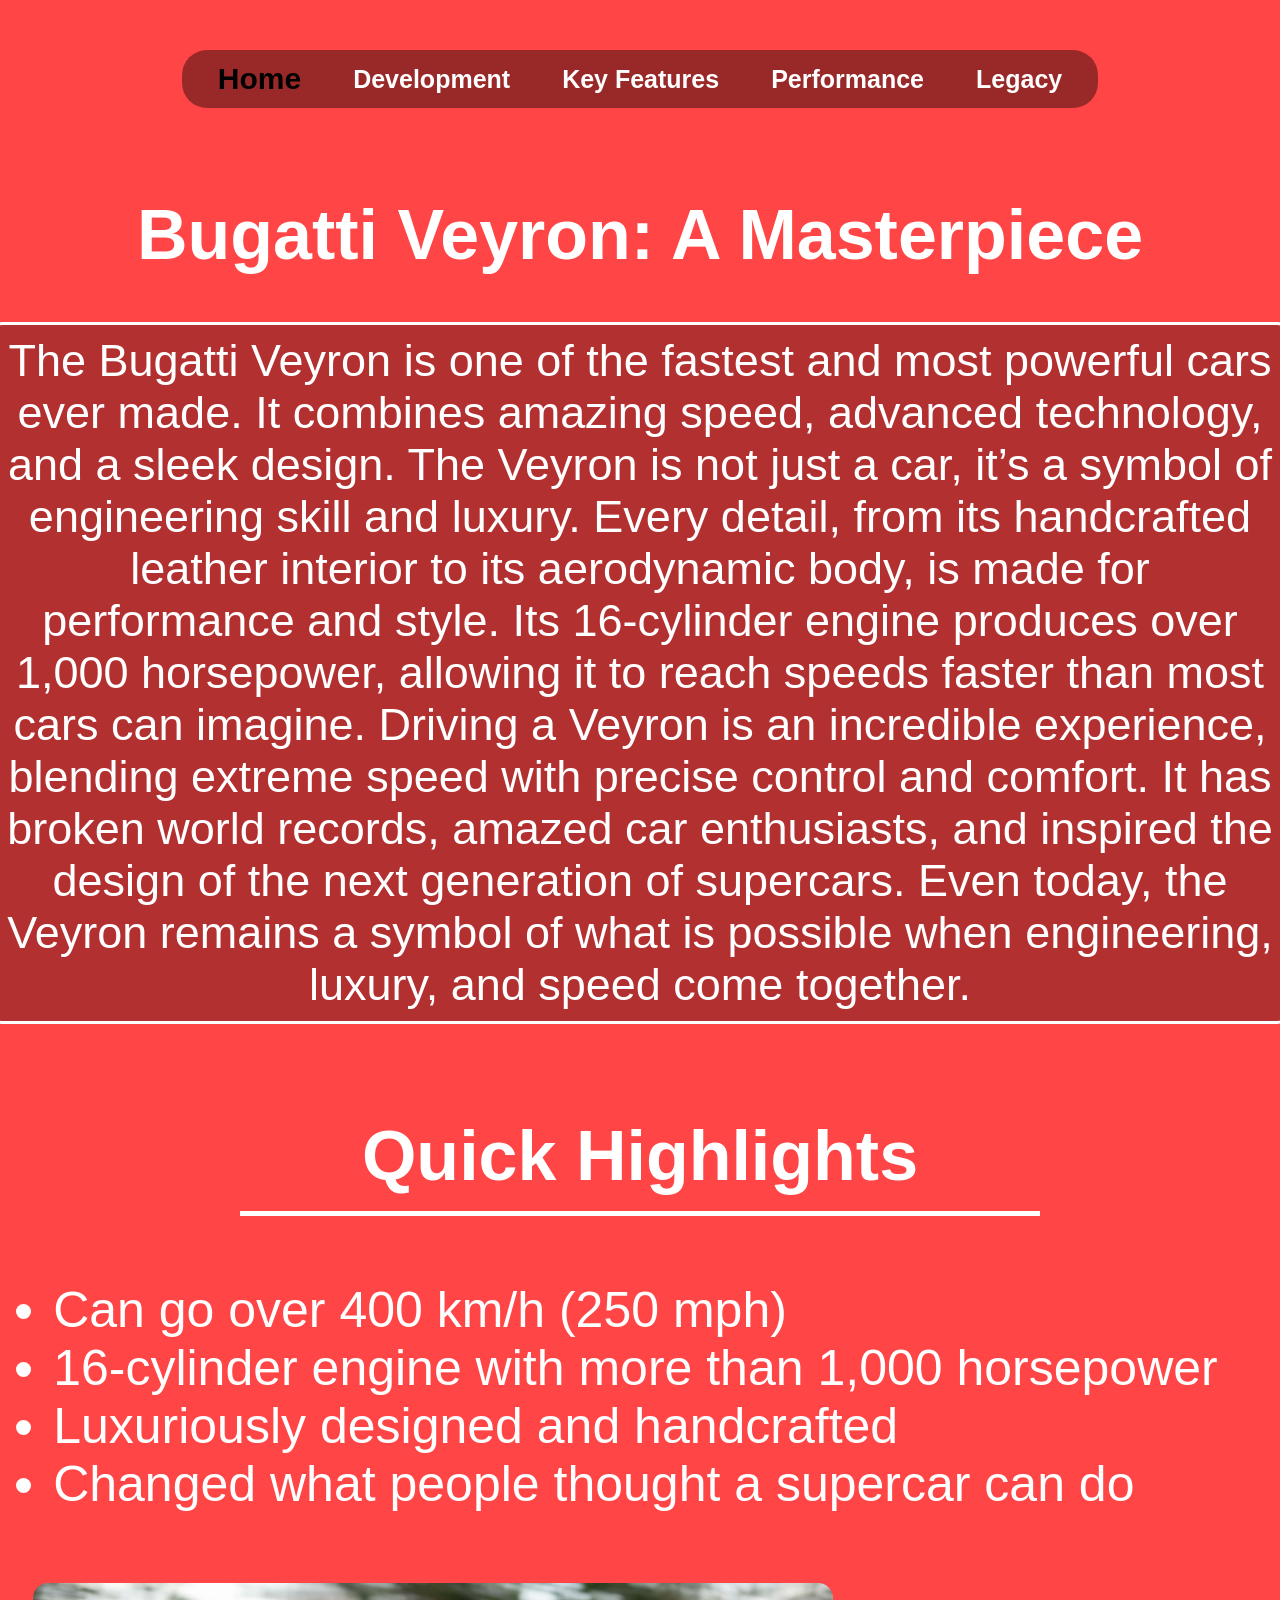
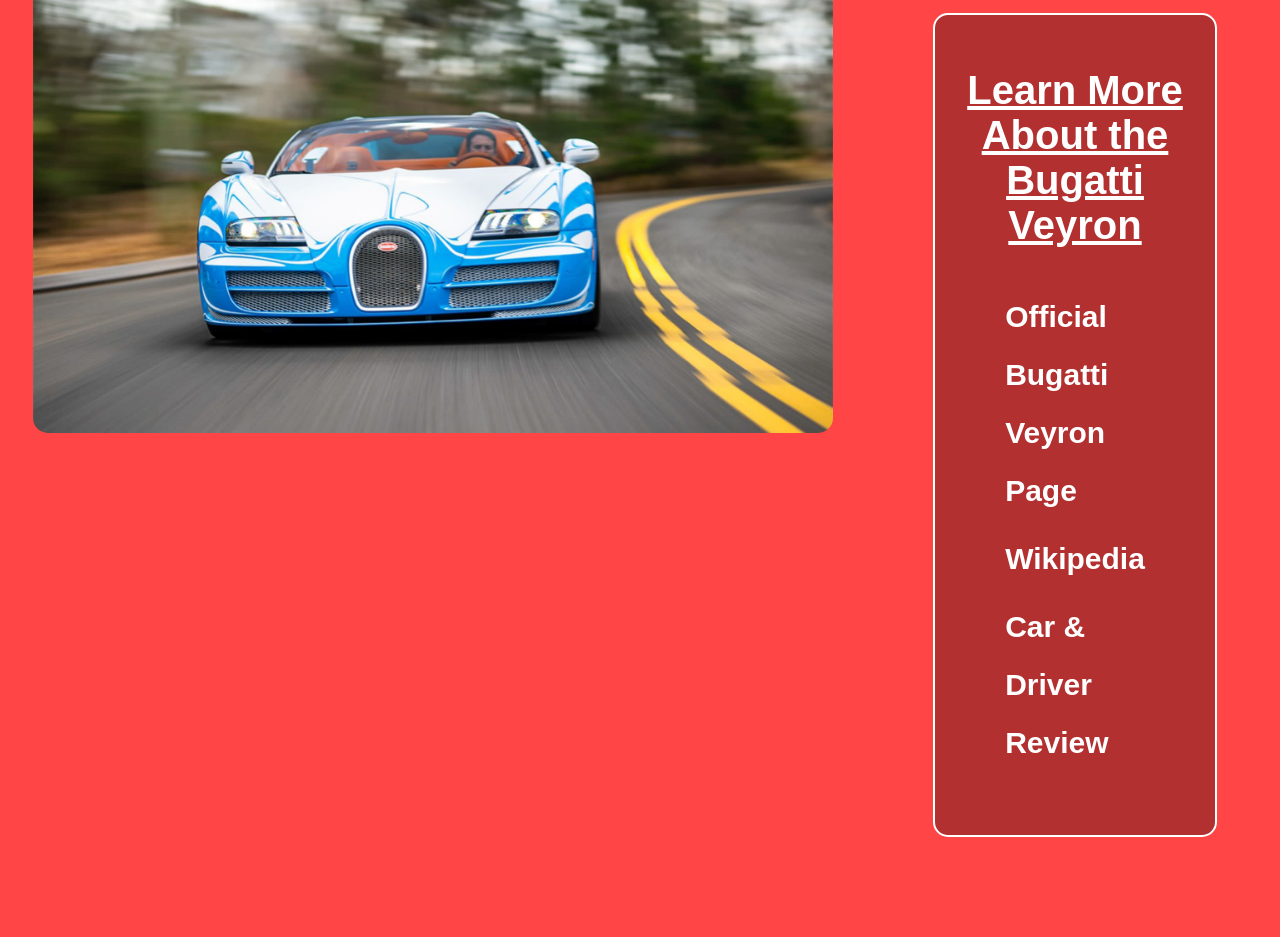
<file: index.html>
<!DOCTYPE html>
<html lang="en">
<head>
    <meta charset="UTF-8">
    <meta name="viewport" content="width=device-width, initial-scale=1.0">
    <title>The Bugatti Veyron</title>
    <link rel="stylesheet" href="style.css">
</head>
<body>

    <ul class="topnav">
         <li><a class="active" href="index.html">Home</a></li>
         <li><a href="dev.html">Development</a></li>
         <li><a href="key.html">Key Features</a></li>
         <li><a href="perf.html">Performance</a></li>
         <li><a href="legacy.html">Legacy</a></li>
    </ul>

    <div class="content">
        <h1>Bugatti Veyron: A Masterpiece</h1>
            <p>The Bugatti Veyron is one of the fastest and most powerful cars ever made. It combines amazing speed, advanced technology, and a sleek design. The Veyron is not just a car, it’s a symbol of engineering skill and luxury. Every detail, from its handcrafted leather interior to its aerodynamic body, is made for performance and style. Its 16-cylinder engine produces over 1,000 horsepower, allowing it to reach speeds faster than most cars can imagine. Driving a Veyron is an incredible experience, blending extreme speed with precise control and comfort. It has broken world records, amazed car enthusiasts, and inspired the design of the next generation of supercars. Even today, the Veyron remains a symbol of what is possible when engineering, luxury, and speed come together.</p>

    <h1 class="title">Quick Highlights</h1>
        <ul>
            <li>Can go over 400 km/h (250 mph)</li>
            <li>16-cylinder engine with more than 1,000 horsepower</li>
            <li>Luxuriously designed and handcrafted</li>
            <li>Changed what people thought a supercar can do</li>
        </ul>

    <div class="info-section">
        <img src="home-bugatti.jpg" class="veyron-img">

    <div class="links-section">
        <h2><u>Learn More About the Bugatti Veyron</u></h2>
            <ul>
                <li><a href="https://www.bugatti.com/models/veyron/" target="_blank">Official Bugatti Veyron Page</a></li>
                <li><a href="https://en.wikipedia.org/wiki/Bugatti_Veyron" target="_blank">Wikipedia</a></li>
                <li><a href="https://www.caranddriver.com/bugatti/veyron" target="_blank">Car & Driver Review</a></li>
            </ul>
    </div>
    </div>

</body>
</html>
</file>
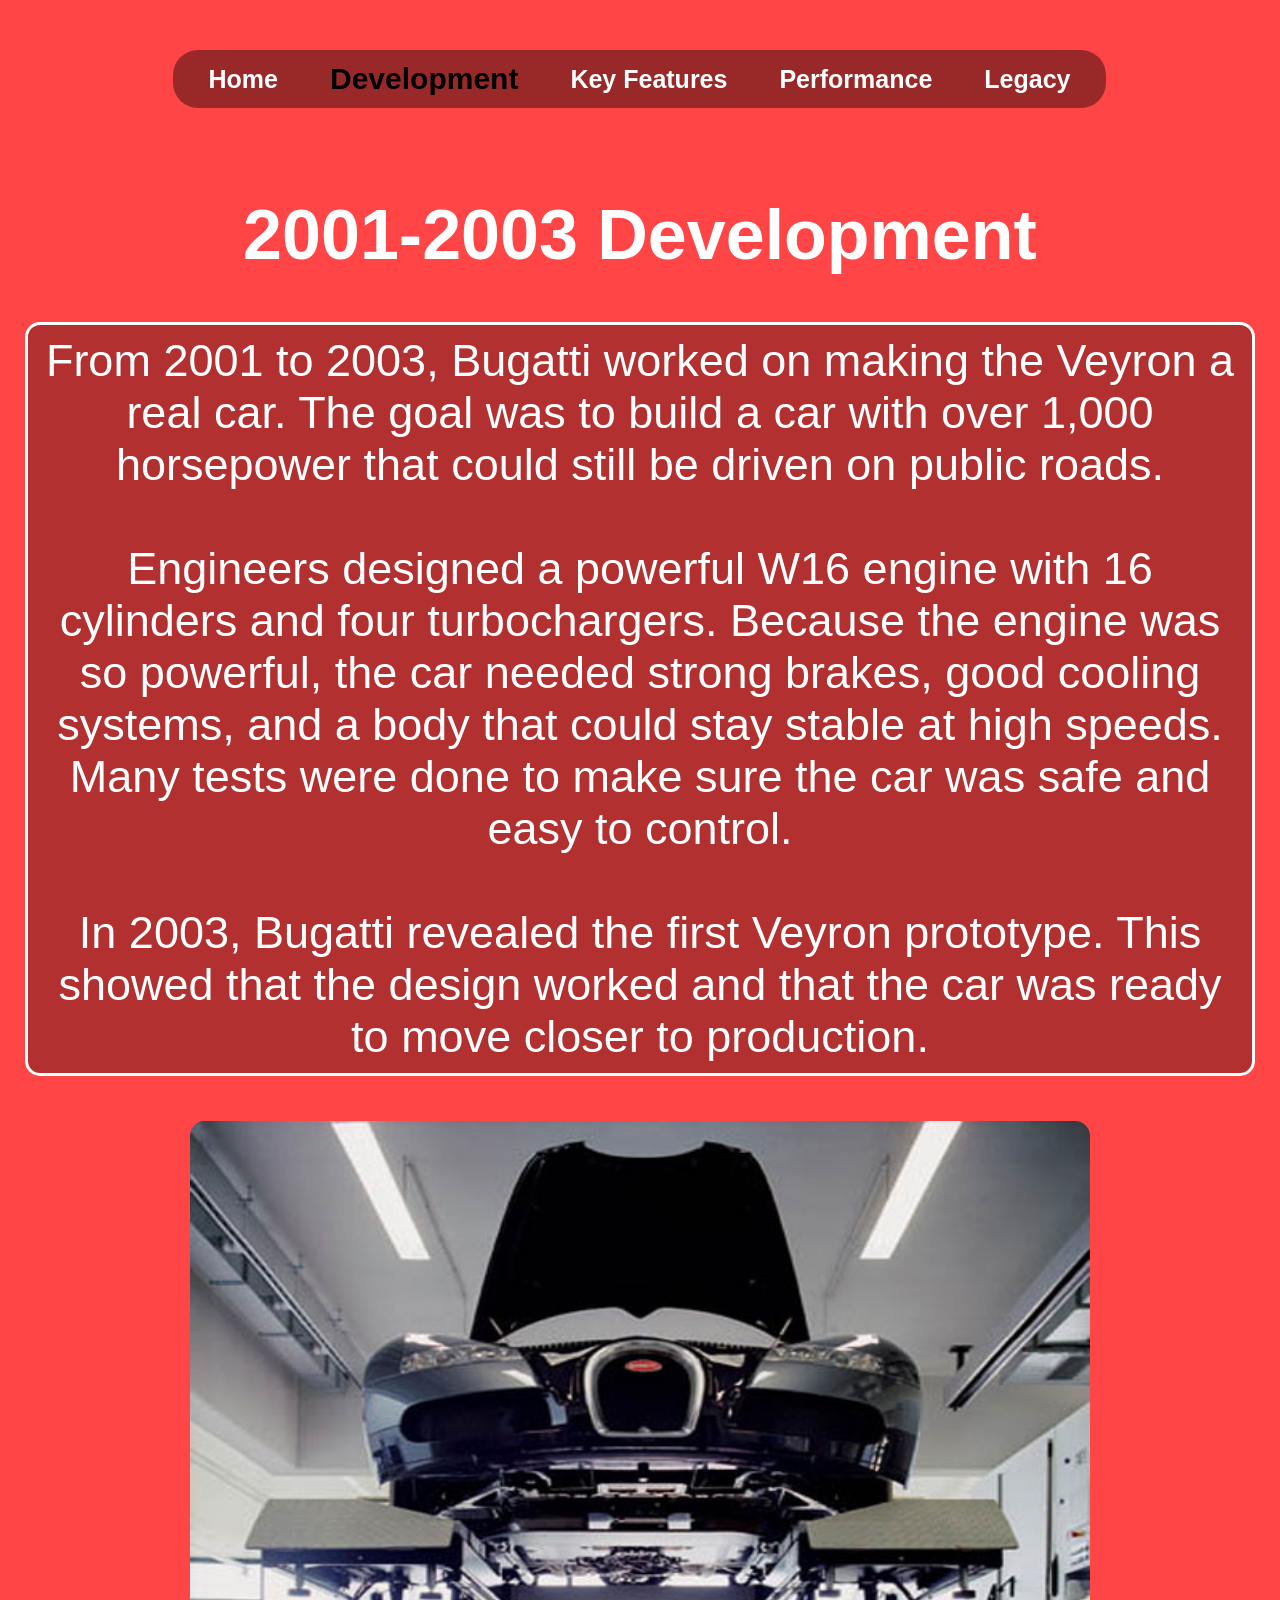
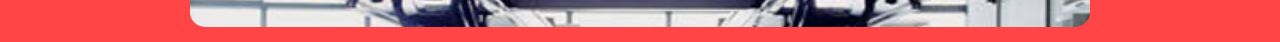
<file: dev.html>
<!DOCTYPE html>
<html lang="en">
<head>
    <meta charset="UTF-8">
    <meta name="viewport" content="width=device-width, initial-scale=1.0">
    <title>The Bugatti Veyron</title>
    <link rel="stylesheet" href="style.css">
</head>
<body>

    <ul class="topnav">
         <li><a href="index.html">Home</a></li>
         <li><a class="active" href="dev.html">Development</a></li>
         <li><a href="key.html">Key Features</a></li>
         <li><a href="perf.html">Performance</a></li>
         <li><a href="legacy.html">Legacy</a></li>
    </ul>

    <div class="content">
        <h1>2001-2003 Development</h1>
            <p>From 2001 to 2003, Bugatti worked on making the Veyron a real car. The goal was to build a car with over 1,000 horsepower that could still be driven on public roads.
            <br><br>
            Engineers designed a powerful W16 engine with 16 cylinders and four turbochargers. Because the engine was so powerful, the car needed strong brakes, good cooling systems, and a body that could stay stable at high speeds. Many tests were done to make sure the car was safe and easy to control.
            <br><br>
            In 2003, Bugatti revealed the first Veyron prototype. This showed that the design worked and that the car was ready to move closer to production.</p>

    <img src="dev-veyron.jpg" class="veyron-dev">

</body>
</html>
</file>
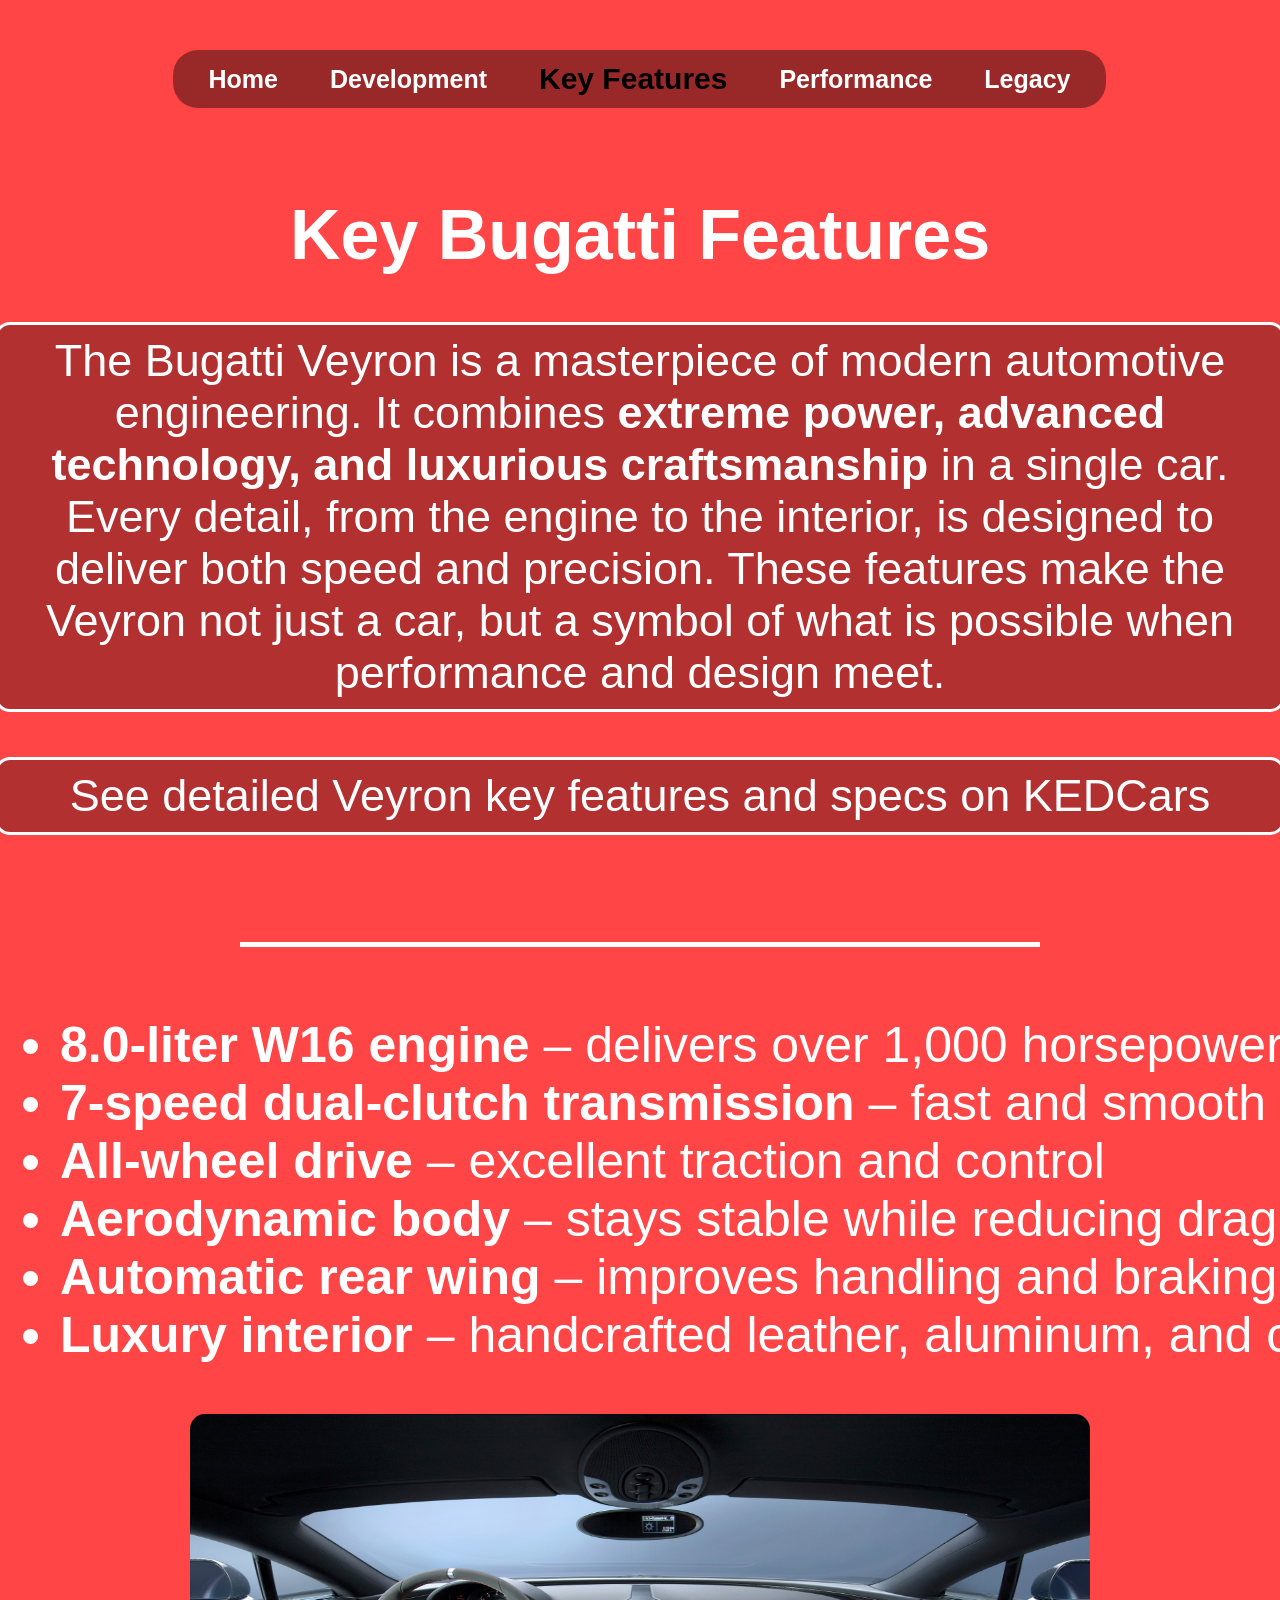
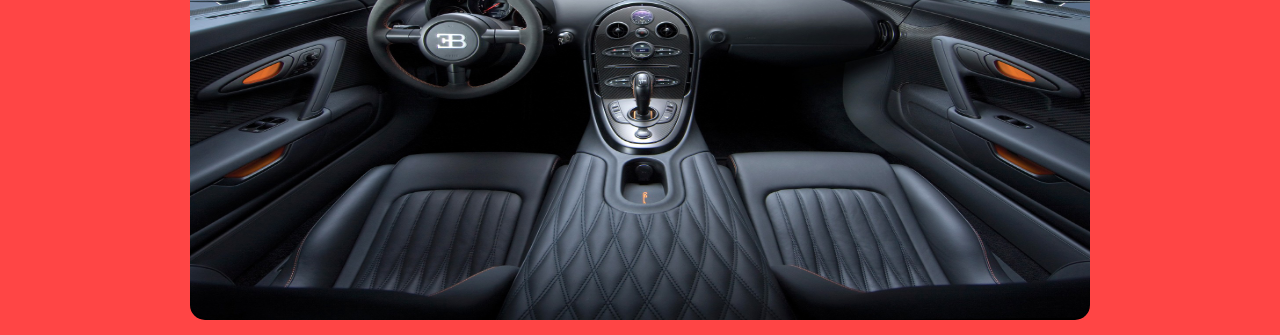
<file: key.html>
<!DOCTYPE html>
<html lang="en">
<head>
    <meta charset="UTF-8">
    <meta name="viewport" content="width=device-width, initial-scale=1.0">
    <title>The Bugatti Veyron</title>
    <link rel="stylesheet" href="style.css">
</head>
<body>

    <ul class="topnav">
         <li><a href="index.html">Home</a></li>
         <li><a href="dev.html">Development</a></li>
         <li><a class="active" href="key.html">Key Features</a></li>
         <li><a href="perf.html">Performance</a></li>
         <li><a href="legacy.html">Legacy</a></li>
    </ul>

    <div class="content">
        <h1>Key Bugatti Features</h1>
            <p>The Bugatti Veyron is a masterpiece of modern automotive engineering. It combines <b>extreme power, advanced technology, and luxurious craftsmanship </b> in a single car. Every detail, from the engine to the interior, is designed to deliver both speed and precision. These features make the Veyron not just a car, but a symbol of what is possible when performance and design meet.</p>

    <p><a href="https://kedcars.com/bugatti-veyron/" target="_blank" class="feature-link">See detailed Veyron key features and specs on KEDCars</a></p>


    <h1 class="title"></h1>
        <ul class="features-list">
            <li><b>8.0-liter W16 engine</b> – delivers over 1,000 horsepower</li>
            <li><b>7-speed dual-clutch transmission</b> – fast and smooth gear changes</li>
            <li><b>All-wheel drive</b> – excellent traction and control</li>
            <li><b>Aerodynamic body</b> – stays stable while reducing drag</li>
            <li><b>Automatic rear wing</b> – improves handling and braking</li>
            <li><b>Luxury interior</b> – handcrafted leather, aluminum, and carbon fiber</li>
        </ul>

    <img src="inter-veyron.jpg" class="veyron-dev">

</body>
</html>
</file>
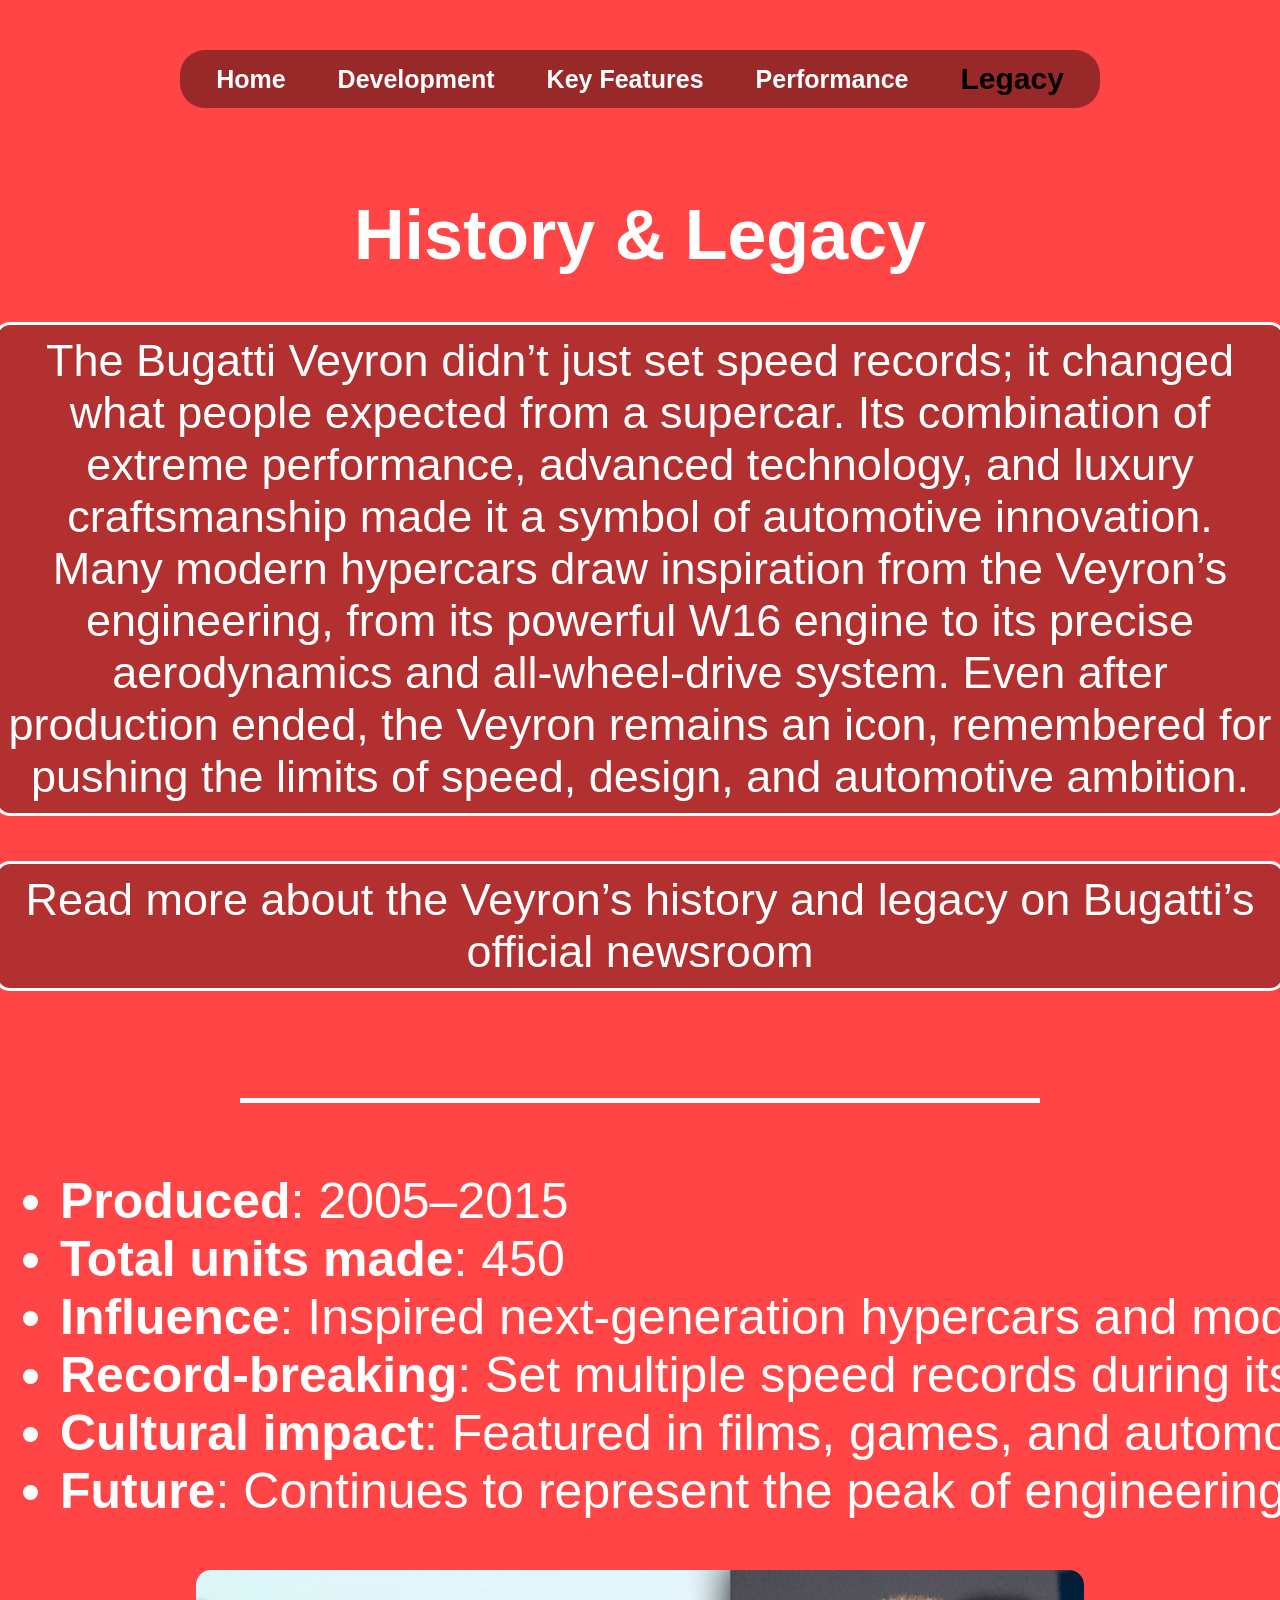
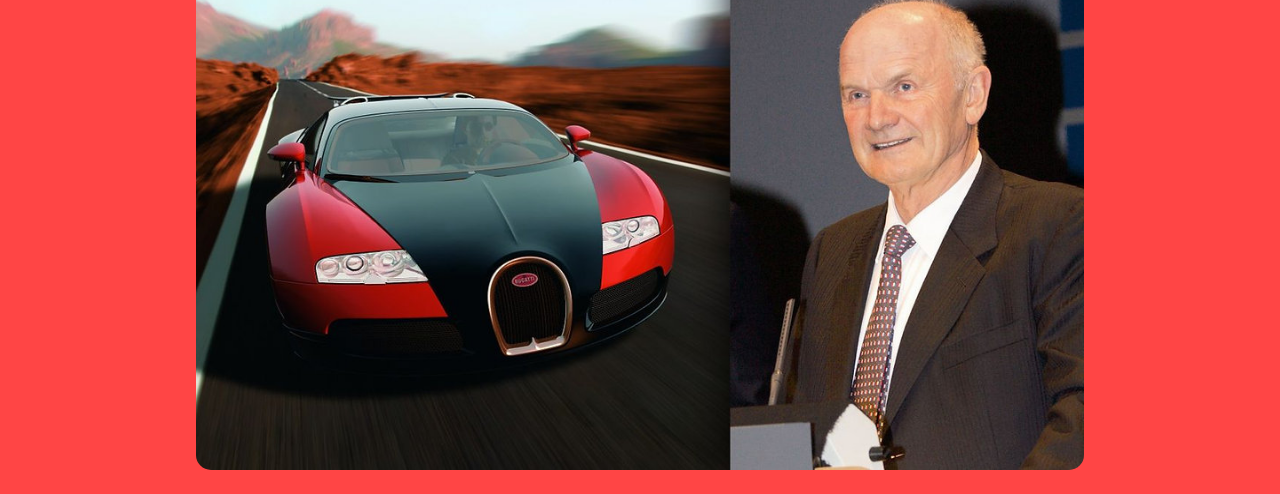
<file: legacy.html>
<!DOCTYPE html>
<html lang="en">
<head>
    <meta charset="UTF-8">
    <meta name="viewport" content="width=device-width, initial-scale=1.0">
    <title>The Bugatti Veyron</title>
    <link rel="stylesheet" href="style.css">
</head>
<body>

    <ul class="topnav">
         <li><a href="index.html">Home</a></li>
         <li><a href="dev.html">Development</a></li>
         <li><a href="key.html">Key Features</a></li>
         <li><a href="perf.html">Performance</a></li>
         <li><a class="active" href="legacy.html">Legacy</a></li>
    </ul>

    <div class="content">
        <h1>History & Legacy</h1>
            <p>The Bugatti Veyron didn’t just set speed records; it changed what people expected from a supercar. Its combination of extreme performance, advanced technology, and luxury craftsmanship made it a symbol of automotive innovation. Many modern hypercars draw inspiration from the Veyron’s engineering, from its powerful W16 engine to its precise aerodynamics and all-wheel-drive system. Even after production ended, the Veyron remains an icon, remembered for pushing the limits of speed, design, and automotive ambition.</p>

    <p><a href="https://newsroom.bugatti.com/press-releases/bugatti-veyron-the-legacy-behind-a-legendary-name" target="_blank" class="feature-link"> Read more about the Veyron’s history and legacy on Bugatti’s official newsroom</a></p>

    <h1 class="title"></h1>
        <ul class="features-list">
            <li><b>Produced</b>: 2005–2015</li>
            <li><b>Total units made</b>: 450</li>
            <li><b>Influence</b>: Inspired next-generation hypercars and modern Bugatti models</li>
            <li><b>Record-breaking</b>: Set multiple speed records during its production run</li>
            <li><b>Cultural impact</b>: Featured in films, games, and automotive history books</li>
            <li><b>Future</b>: Continues to represent the peak of engineering, luxury, and performance</li>
        </ul>

    <img src="legacy-veyron.jpg" class="veyron-l">

</body>
</html>
</file>
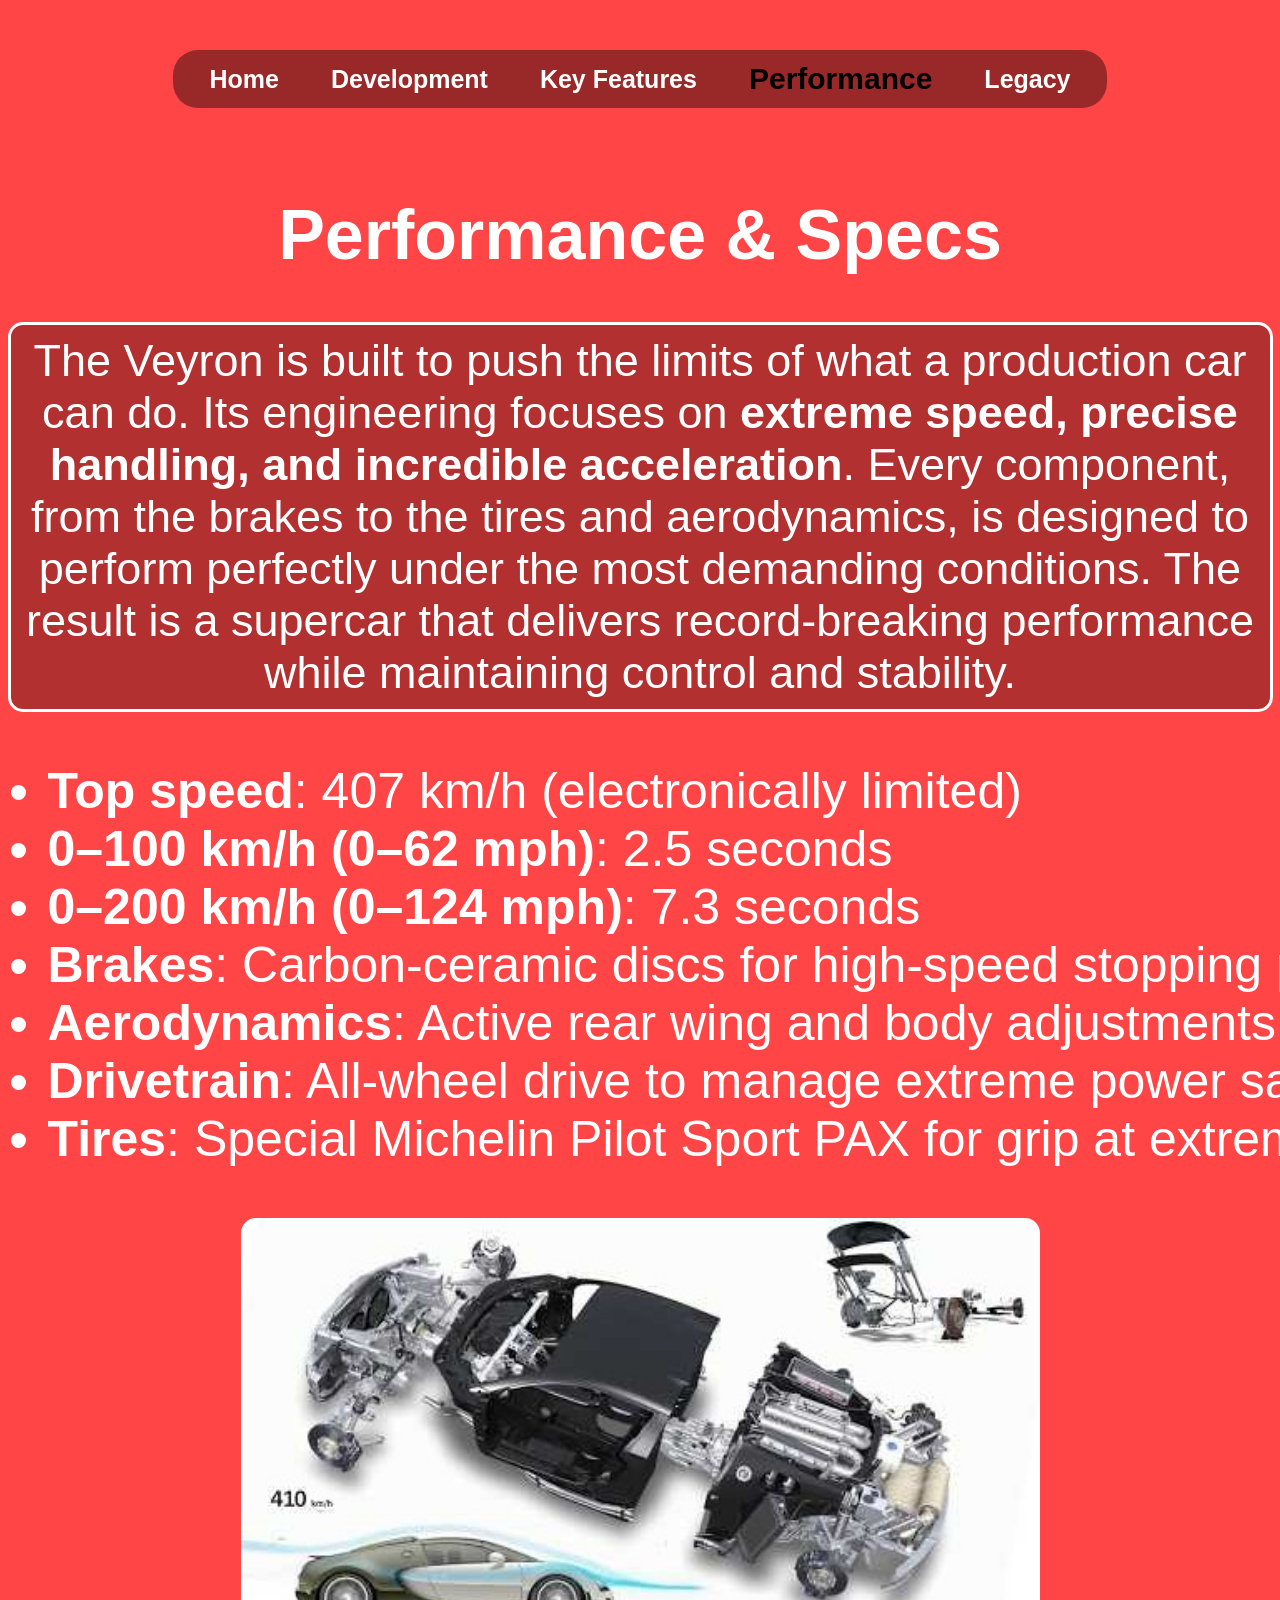
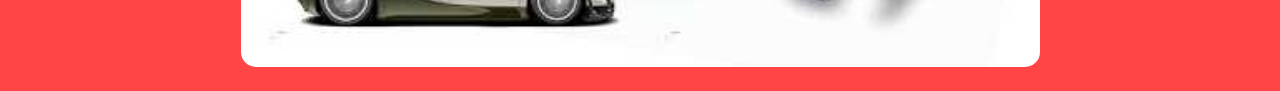
<file: perf.html>
<!DOCTYPE html>
<html lang="en">
<head>
    <meta charset="UTF-8">
    <meta name="viewport" content="width=device-width, initial-scale=1.0">
    <title>The Bugatti Veyron</title>
    <link rel="stylesheet" href="style.css">
</head>
<body>

    <ul class="topnav">
         <li><a href="index.html">Home</a></li>
         <li><a href="dev.html">Development</a></li>
         <li><a href="key.html">Key Features</a></li>
         <li><a class="active" href="perf.html">Performance</a></li>
         <li><a href="legacy.html">Legacy</a></li>
    </ul>

    <div class="content">
        <h1>Performance & Specs</h1>
            <p>The Veyron is built to push the limits of what a production car can do. Its engineering focuses on <b>extreme speed, precise handling, and incredible acceleration</b>. Every component, from the brakes to the tires and aerodynamics, is designed to perform perfectly under the most demanding conditions. The result is a supercar that delivers record-breaking performance while maintaining control and stability.</p>

    <ul class="spec-list">
        <li><b>Top speed</b>: 407 km/h (electronically limited)</li>
        <li><b>0–100 km/h (0–62 mph)</b>: 2.5 seconds</li>
        <li><b>0–200 km/h (0–124 mph)</b>: 7.3 seconds</li>
        <li><b>Brakes</b>: Carbon-ceramic discs for high-speed stopping power</li>
        <li><b>Aerodynamics</b>: Active rear wing and body adjustments for stability at high speeds</li>
        <li><b>Drivetrain</b>: All-wheel drive to manage extreme power safely</li>
        <li><b>Tires</b>: Special Michelin Pilot Sport PAX for grip at extreme speeds</li>
    </ul>

    <img src="key-veyron.jpg" class="veyron-perf">

</body>
</html>
</file>
<file: style.css>
body {
    background-color: rgb(255, 69, 69);
    display: flex;
    flex-direction: column;
    align-items: center;
    font-family: sans-serif;
    margin: 0;
    padding: 0;
}

.topnav {
    border-radius: 25px;
    height: fit-content;
    display: flex;
    background-color: rgba(0, 0, 0, 0.4);
    -webkit-backdrop-filter: blur(10px);
    backdrop-filter: blur(10px);  
    align-items: center;
    padding: 0 10px;
    margin: 50px 0 0 0;
    position: sticky;
    top: 15px;
    z-index: 1000;
}

.topnav li {
    list-style: none;
    color: white;
    font-size: 25px;
    font-weight: bold;
    padding: 12px 14px;
    margin: 0 12px;
    position: relative;
    cursor: pointer;
    white-space: nowrap;
}


.topnav li::before {
    content: " ";
    position: absolute;
    top: 0;
    left: 0;
    height: 100%;
    width: 100%;
    z-index: -1;
    transition: 0.2s;
    border-radius: 25px;
}

.topnav li:hover::before {
    background: linear-gradient(to bottom, #e8edec, #d2d1d3);
    box-shadow: 0px 3px 20px 0px black;
    transform: scale(1.2);
}

.topnav li a { 
    display: block; 
    color: white; 
    text-decoration: none; 
}

ul.topnav li:hover a {
  color: black;
  font-size: larger;
}

ul.topnav li a.active {
  color: black;
  font-size: larger;
}

.content h1 {
    font-size: 70px;
    color: white;
}

.content {
    margin-top: 40px;
    text-align: center;
}
.content p {
    font-size: 45px;
    padding: 10px;
    margin-left: 25px;
    margin-right: 25px;
    border: 3px solid white;
    border-radius: 15px;
    background-color: rgba(0, 0, 0, 0.3);
    color: white;
}

.content p:hover {
    transform: scale(1.02);
}

.content ul {
    font-size: 50px;
    max-width: 1200px;
    text-align: left;
    margin: 50px;
    color: white;
}

.title {
    margin-bottom: 15px;
    padding-bottom: 15px;
    border-bottom: 5px solid rgb(255, 255, 255);
    display: inline-block;
    width: 800px;
}

.links-section {
    margin: 50px;
    max-width: 800px;
    padding: 20px;
    border: 2px solid white;
    border-radius: 15px;
    background-color: rgba(0,0,0,0.3);
    text-align: center;
}

.links-section h2 {
    font-size: 40px;
    color: white;
}

.links-section ul {
    list-style: none;
    padding: 0;
    margin-top: 0;
}

.links-section ul li {
    margin: 10px 0px;
}

.links-section ul li a {
    color: #fff;
    font-weight: bold;
    font-size: 30px;
    text-decoration: none;
}

.info-section {
    display: flex;
    align-items: flex-start;
    justify-content: center;
    gap: 30px;
    margin: 50px;
}

.veyron-img {
    max-width: 800px;
    border-radius: 15px;
    margin: 20px;
}

.veyron-l {
    height: 500px;
    border-radius: 15px;
    aspect-ratio: 16 / 9;
    margin-bottom: 20px;
}

.veyron-perf {
    width: 799px;
    border-radius: 15px;
    aspect-ratio: 16 / 9;
    margin-bottom: 20px;
}

.veyron-dev {
    border-radius: 15px;
    width: 900px;
    display: block;
    margin: 15px auto;
    aspect-ratio: 16 / 9;
}

.features-list li {
    width: 2000px;

}

.feature-link {
    color: white;
    text-decoration: none;
}

.feature-link:hover {
    text-decoration: underline;
}

.spec-list li {
    width: 1900px;
}

.spec-list {
    padding-left: 15px;
    margin-left: 0;
}
</file>
